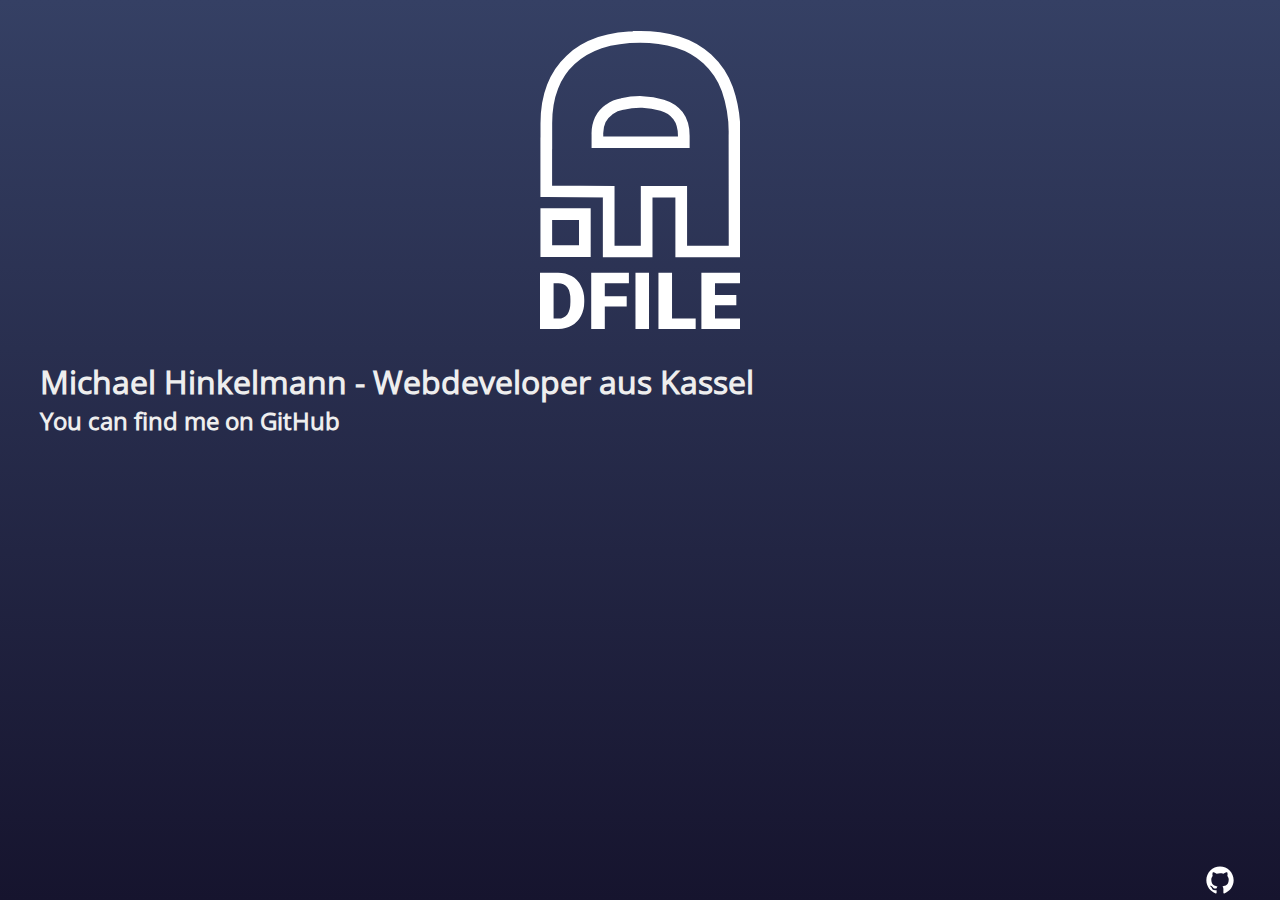
<file: index.html>
<!DOCTYPE html>
<html lang="de">
  <head>
    <meta charset="utf-8">
    <meta http-equiv="X-UA-Compatible" content="IE=edge">
    <meta name="viewport" content="width=device-width, initial-scale=1">
    <title>dfile</title>
    <meta name="description" content="Michael Hinkelmann - Webdeveloper aus Kassel - HTML, CSS, JavaScript, PHP, ProcessWire, WordPress">
    <meta name="author" content="Michael Hinkelmann - dfile.de">
    <link rel="icon" href="./icons/favicon.ico" sizes="any">
    <link rel="icon" href="./icons/favicon.svg" type="image/svg+xml">
    <meta name="theme-color" content="#343e62">
    <link rel="stylesheet" href="./css/main.css">
  </head>
  <body>
    <div class="container">
      <header>
        <img src="./images/dfile-logo.svg" alt="dfile Logo" width="50" height="90">
      </header>
      <main>
        <h1 class="animate inview typed-out">Michael Hinkelmann - Webdeveloper aus Kassel</h1>
        <h2 class="fade-in-med">You can find me on <a href="https://github.com/dfile-de" title="Michael Hinkelmann on GitHub">GitHub</a></h2>
      </main>
      <footer>
        <a href="https://github.com/dfile-de" target="_blank" title="GitHub">
          <svg width="30" height="30" version="1.1">
            <path fill-rule="evenodd" clip-rule="evenodd" d="m 15.0113,1.5687162 c -7.5592632,0 -13.670192,6.1559793 -13.670192,13.7717648 0,6.087704 3.9154827,11.240819 9.347295,13.064667 0.679116,0.137111 0.927874,-0.296326 0.927874,-0.660928 0,-0.319271 -0.02238,-1.413637 -0.02238,-2.553892 C 7.7911753,26.011312 6.9992925,23.54864 6.9992925,23.54864 6.3881716,21.952563 5.482683,21.542351 5.482683,21.542351 4.2380559,20.698702 5.573344,20.698702 5.573344,20.698702 c 1.3806183,0.09122 2.1050651,1.413636 2.1050651,1.413636 1.2219619,2.09751 3.1910359,1.504857 3.9831979,1.139976 0.113047,-0.889259 0.47541,-1.504857 0.860159,-1.846794 -3.0329393,-0.319271 -6.2239752,-1.504857 -6.2239752,-6.794802 0,-1.504857 0.5428455,-2.736053 1.4030037,-3.693588 -0.1357116,-0.341936 -0.6111211,-1.7558527 0.135991,-3.6482567 0,0 1.1542461,-0.3648817 3.7568265,1.4136367 A 13.143016,13.143016 0 0 1 15.0113,8.2264079 c 1.154246,0 2.330877,0.1597756 3.417408,0.4561021 2.60286,-1.7785184 3.757106,-1.4136367 3.757106,-1.4136367 0.747112,1.892404 0.271422,3.3063207 0.135711,3.6482567 0.882823,0.957535 1.403284,2.188731 1.403284,3.693588 0,5.289945 -3.191036,6.452585 -6.246641,6.794802 0.498075,0.433157 0.927874,1.253861 0.927874,2.553612 0,1.846794 -0.02238,3.328986 -0.02238,3.784808 0,0.364882 0.249037,0.798319 0.927874,0.661488 5.431812,-1.824408 9.347295,-6.977243 9.347295,-13.064947 C 28.681211,7.7246955 22.547897,1.5687162 15.0113,1.5687162 Z" fill="#ffffff" id="path1" style="stroke-width: 0.279817"></path>
          </svg>
        </a>
      </footer>
    </div>
</html>
</file>
<file: css/main.css>
:root {
  --prim-color: #eee;
  --sec-color: #343e62;
  --sec-color-1: #808aad;
  --select-color:#4f5670;
  --nav-prim-color: #eee;
  --nav-sec-color: #343e62;
  --nav-hover-color:#c1cbec;
  --nav-mob-hover-color:#252629;
  --bg-color: #000;
  --font-size: 1rem;
  --line-height: 1.375;
  --p-margin: 1rem 0 ;
  --c-max-width: 1200px;
}

@font-face {
  font-family: 'Open Sans';
  font-style: normal;
  font-weight: 400;
  src: url('../fonts/open-sans-v28-latin-regular.woff2') format('woff2');
	font-display: swap;
}

*,
*::before,
*::after {
  box-sizing: border-box;
  margin: 0;
  padding: 0;
}
html{
	font-family: 'Open Sans', 'Helvetica Neue', 'Helvetica', 'Arial', sans-serif;
	font-size: var(--font-size); 
  line-height: var(--line-height); 
  /* smooth scroll */
  scroll-behavior: smooth;
}
body {
	color: var(--prim-color);
  background: var(--bg-color);
}

::selection {
  background: var(--select-color);
  text-shadow: none;
}

img,
picture,
svg {
  max-width: 100%;
  height: auto;
  display: block;
}

.sr-only {
  position:absolute;
  left:-10000px;
  top:auto;
  width:1px;
  height:1px;
  overflow:hidden;
}

li {
  list-style: none;
}

a {
  text-decoration: none;
  color: var(--prim-color);
}

a:hover,
a:active {
  color: var(--sec-color);
  outline: none;
}

p {
 	margin: var(--p-margin); 
  line-height: var(--line-height);
}

/* ==========================================================================
   custom styles
   ========================================================================== */
/* page */
body{
  background: rgb(22, 20, 46);
  background: linear-gradient(0deg, rgb(22, 20, 46) 0%, rgb(53, 64, 100) 100%); 
}
.container {
  max-width: var(--c-max-width);
  margin: 0 auto;
  min-height: 100vh;
  display: flex;	
  flex-direction: column;
}
header {
  display: flex;
  width: 100%;
  align-items: center;
  justify-content: center;
}
header img{
width: 200px;
}
footer{
  padding: 5px;
  display: flex;
  align-self:flex-end;
  margin-top: auto;
}
</file>
